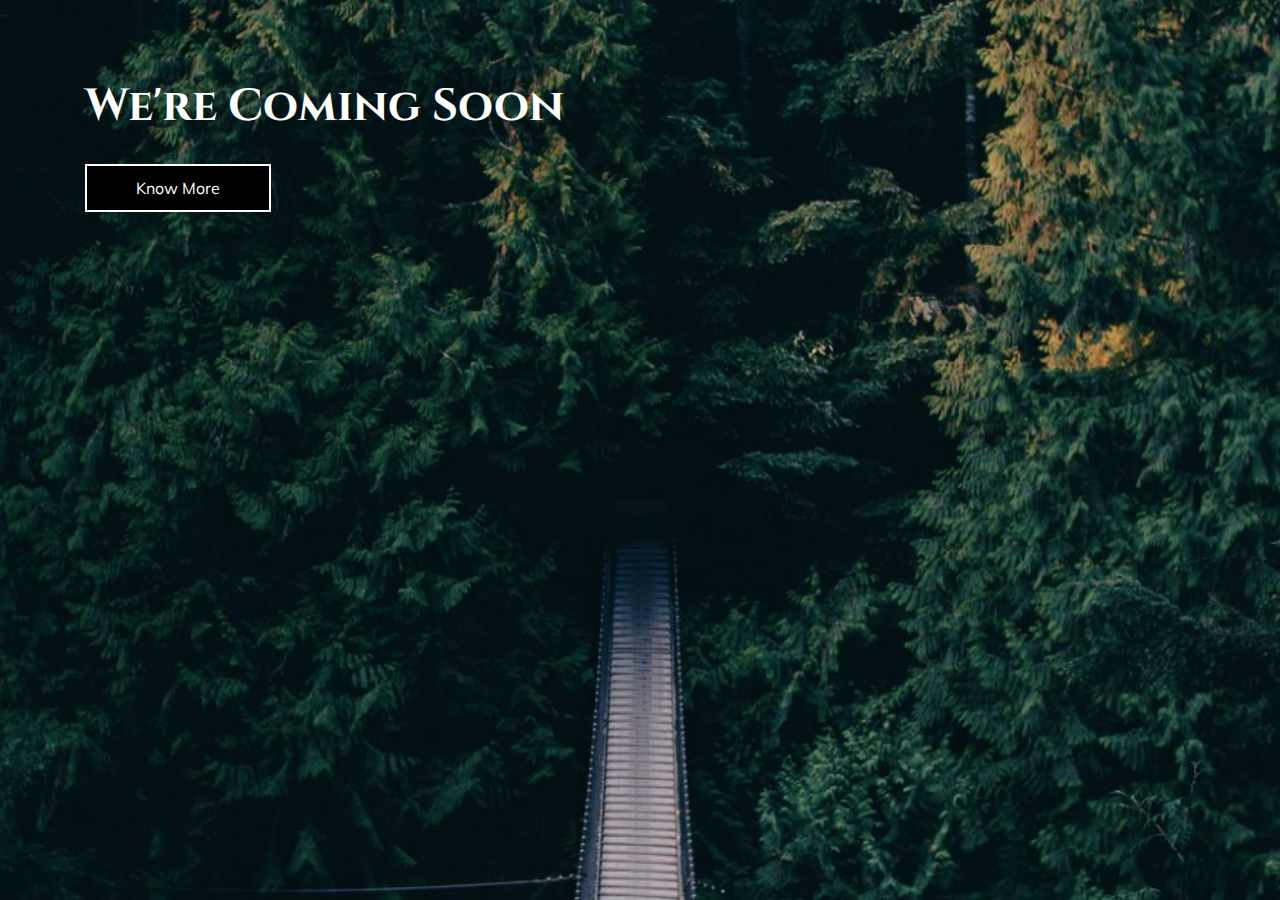
<file: coming-soon.html>
<!DOCTYPE html>
<html lang="en">

<head>

  <title>Unisal | HTML Template</title>

  <meta charset="utf-8">

  <meta name="viewport" content="width=device-width, initial-scale=1">

  <!-- bootstrap-->
  <link rel="stylesheet" href="assets/css/bootstrap.min.css">

  <!--Font awesome-->
  <link rel="stylesheet" href="assets/css/fontawesome.min.css">

 

  <!--main css-->
  <link rel="stylesheet" href="assets/css/style.css">

  <!-- slick slider css-->
  <link rel="stylesheet" href="assets/css/slick.css">

  <!--slick theme css-->
  <link rel="stylesheet" href="assets/css/slick-theme.css">
  
  <link rel="stylesheet" href="assets/css/magnific-popup.css">

  <!-- google fonts-->
  <link href="https://fonts.googleapis.com/css?family=Montserrat:400,600,700,800,900&display=swap" rel="stylesheet">
 

  <!-- google fonts-->
 <link href="https://fonts.googleapis.com/css?family=Hind|Montserrat&display=swap" rel="stylesheet">
 </head>

<body>
  <!--  -->
  <section class="coming-soon bg-img-sn">
    <div class="container">
      <div class="row">
        <div class="col-12">
          <div class=" mt-80">
            <h1 class="text-white">We're Coming Soon</h1>
            <a href="#" class="btn">Know More</a>
          </div>
        </div>
      </div>
    </div>
  </section>
  <!--  -->
<script src="assets/js/jquery-3.5.1.js"></script>

<script src="assets/js/popper.min.js"></script>

<script src="assets/js/bootstrap.min.js"></script>

<script src="https://ajax.googleapis.com/ajax/libs/jquery/3.5.1/jquery.min.js"></script>

<script src="assets/js/slick.min.js"></script>

<script src="assets/js/jquery.magnific-popup.min.js"></script>

<script src="assets/js/jquery.waypoints.min.js"></script>

<script src="assets/js/jquery.counterup.js"></script>

<script src="assets/js/masonry.pkgd.min.js"></script>

<script src="assets/js/smoothScroll.js"></script>
<script src="assets/js/main.js"></script>


</body>
</html>
</file>
<file: assets/css/style.css>
/*=========================
= Table of CSS
  1.General code
    1.1 Typography
    1.2 Space margins and padding
    1.3 background-colors and bg-img
    1.4 forms
    1.5 Buttons
  2.Homepages
    2.1 Navigation
    2.2 Banner Section
    2.3 About Section
    2.4 Services Section
    2.5 Product Sucesss
    2.6 Portfolio Section
    2.7 Achivements Section
    2.8 Testimonial-section
    2.9 Pricing Section
    2.10 Blog Section
    2.11 Contact us Section
    2.12 Footer Section
      2.12.1 footer-bottom
  3.About us
  4.Our Services
  5.Project Gallery
  6.Team Memebers
  7.Pricing
  8.Blog
  9.Blog Details
  10.FAQ
  11.Comming Soon
  12.404
  13.Contact us
  14.Responsiveness
===================================*/
@import url('https://fonts.googleapis.com/css2?family=Cinzel:wght@400;700&display=swap');
@import url('https://fonts.googleapis.com/css2?family=Cinzel:wght@400;700&family=Muli&display=swap');
  @keyframes pulse{
    0%{
      box-shadow: 0 0 0  rgba(64, 62, 62,0.8)
    }
    
     70%{
      box-shadow: 0 0 0 20px rgba(64, 62, 62,0.8)
    }
    100%{
      box-shadow: 0 0 0  rgba(64, 62, 62,0.8)
      
    }

  }
html{
	overflow-x:hidden;
}

body {
  position: relative;
  font-family: 'Cinzel', serif;
  margin: 0px;
  padding: 0px;
  font-size: 14px;
  line-height: 28px;
  overflow-x: hidden;
  font-weight: 400;
  color: #555b62;
  left: 0;
  background-color:#fff;
  transition: 0.3s;
}





.primary-overlay{
	position:relative;
	z-index:1;
}


.primary-overlay:before{
	content:"";
	position: absolute;
	width:100%;
	height:100%;
	top:0;
	z-index:-1;
	left:0;
	background-color:rgba(20,54,108,0.9);
}


/*----------------------
	1.1. Typography
------------------------------*/
h1,
h2,
h3,
h4,
h5,
h6 {
  color: #000;
  margin: 0 auto 20px;
 font-family: 'Cinzel', serif;
  font-weight: 500;
  width: 100%;
  word-break:break-word;
  line-height:1.4;
}

h1 {
  font-size: 45px;
  margin-bottom: 30px;
  font-weight:700;
  line-height:1.2;
}

h2 {
  font-size: 36px;
}

h3 {
  font-size: 36px;
}

h4 {
  font-size: 24px;
}

h5 {
  font-size: 20px;
  font-weight: 500;
}

h6 {
  font-size: 20px;
  margin-bottom:10px;
}

p {
  font-size: 15px;
  line-height: 30px;
  margin-bottom: 15px;
  font-weight: normal;
  word-break:break-word;
 font-family: 'Muli', sans-serif;
 color: #737373;
}

a {
  -webkit-transition: 0.3s;
  transition: 0.3s;
  text-decoration: none;
  font-weight: normal;
  color: #000;
  cursor: pointer;
  font-family: 'Muli', sans-serif;
  word-break:break-word;
}

a:hover,
a:focus {
  text-decoration: none;
  outline: none;
  color: #f7416a;
}


blockquote {
  background: #f4f4f4;
  position: relative;
  padding: 20px;
  line-height: 25px;
  border-left: 5px solid #eee;
}

blockquote p {
  color: #022147;
  font-size: 16px;
  font-weight: normal;
  word-break:break-word;
}

blockquote h6 {
  color: #ff6a48;
  font-weight: 400;
  text-transform: uppercase;
  font-size: 15px;
}

img {
  max-width: 100%;
  width: auto;
  height: auto;
  object-fit: cover;
}

ul,
ol {
  padding: 0;
  margin-bottom:0;
}
ul {
    margin: 0px;
    padding: 0px;
    font-size: 15px;
    font-weight: 500;
    line-height: 26px;
}

li {
  list-style: none;
}


article {
  margin: 0 auto 40px;
}

article h2 a {
  color: #000;
}

select {
    background: #fff4d9 none repeat scroll 0 0;
    border: 1px solid #eeecec;
    color: #555555;
    font-size: 14px;
    height: 38px;
    padding: 0 20px;
    width: 100%;
}

table th, table td {
    border: 1px solid #ccc;
    padding: 15px;
}
table {
    border: 1px solid #ccc;
    padding: 15px;
}


/*----------------------
  1.2. Space And Margins
------------------------------*/
.section-padding{
  padding:80px 0;
}
.no-padding{
  padding: 0;
}
.section-title-center {
  max-width: 540px;
  margin: 0 auto;
  text-align: center;
  padding-bottom: 50px;
  word-break:break-word;
}
.section-title-center p{
  font-size:15px;
}
.pt-5{
  padding-top: 5px;
}
.pt-10{
  padding-top: 10px;
}
.pt-15{
  padding-top: 15px;
}
.pt-20{
  padding-top: 20px;
}
.pt-25{
  padding-top: 25px;
}
.pt-30{
  padding-top: 30px;
}
.pt-35{
  padding-top: 35px;
}
.pt-40{
  padding-top: 40px;
}
.pt-80{
  padding-top: 80px;
}
.mt-5{
  margin-top: 5px;
}
.mt-10{
  margin-top: 10px;
}
.mt-15{
  margin-top: 15px;
}
.mt-20{
  margin-top: 20px;
}
.mt-25{
  margin-top: 25px;
}
.mt-30{
  margin-top: 30px;
}
.mt-35{
  margin-top: 35px;
}
.mt-40{
  margin-top: 40px;
}
.mt-80{
  margin-top: 80px;
}
.mb-5{
  margin-bottom: 5px;
}
.mb-10{
  margin-bottom: 10px;
}
.mb-15{
  margin-bottom: 15px;
}
.mb-20{
  margin-bottom: 20px;
}
.mb-25{
  margin-bottom: 25px;
}
.mb-30{
  margin-bottom: 30px;
}
.mb-35{
  margin-bottom: 35px;
}
.mb-40{
  margin-bottom: 40px;
}
.mb-80{
  margin-bottom: 80px;
}
.pb-5{
  padding-bottom: 5px;
}
.pb-10{
  padding-bottom: 10px;
}
.pb-15{
  padding-bottom: 15px;
}
.pb-20{
  padding-bottom: 20px;
}
.pb-25{
  padding-bottom: 25px;
}
.pb-30{
  padding-bottom: 30px;
}
.pb-35{
  padding-bottom: 35px;
}
.pb-40{
  padding-bottom: 40px;
}
.pb-80{
  padding-bottom: 80px;
}
.ml-5{
  margin-left: 5px;
}
.ml-10{
  margin-left: 10px;
}
.ml-15{
  margin-left: 15px;
}
.ml-20{
  margin-left: 20px;
}
.ml-25{
  margin-left: 25px;
}
.ml-30{
  margin-left: 30px;
}
.mr-5{
  margin-right: 5px;
}
.mr-10{
  margin-right: 10px;
}
.mr-15{
  margin-right: 15px;
}
.mr-20{
  margin-right: 20px;
}
.mr-25{
  margin-right: 25px;
}
.mr-30{
  margin-right: 30px;
}
.mt-60{
  margin-top: 60px;
} 
.mb-60{
  margin-bottom: 60px;
}
.fw-600{
  font-weight: 600;
}
.pt-80 {
  padding-top: 80px;
}
.pb-80{
  padding-bottom: 80px;
} 
.hr-line-1{
  height: 4px;
  width: 45px;
  background-color: #000;
  border-radius: 0;
  text-align: center;
  margin: 0 auto;
}

/*----------------------
    1.3 background-colors and bg-img
------------------------------*/
.primary-color{
  color: #000;
}
.secondary-color{
  color: #f7416a;
}

.primary-bg{
    background-color:#555b62;
}
.position-relative{
  position: relative;
}
/*----------------------
    1.3 Forms
------------------------------*/
/*----------------------
    1.4 Buttons
------------------------------*/
.btn:focus{
  cursor:pointer;
  outline:none;
  border: none;
}
.btn:active,
.btn:focus { 
    -moz-outline-style: none; 
    outline-style: none;
    outline:none;
    box-shadow: none;
}
.btn{
  color: #fff;
  background-color: transparent;
  min-width: 186px;
  padding:10px 30px;
  transition:.8s ;
  -webkit-transition:.3s;
  position: relative;
  z-index: 1;
  overflow: hidden;
  text-align: center;
   background-color: #000;
  border: 2px solid #fff;
  border-radius: 0;
}
.btn-x{
  color: #fff;
  min-width: 186px;
  background-color: transparent;
  padding:10px 30px;
  transition:.8s ;
  -webkit-transition:.3s;
  position: relative;
  z-index: 1;
  overflow: hidden;
  text-align: center;
   background-color: #f7416a;
  border: 2px solid #fff;
  border-radius: 0;
}

.btn:before{
  content: '';
  position: absolute;
  top: 0;
  left: 0;
  width: 100%;
  height:100%;
  background-color: #f7416a;
  transition:.8s ;
  z-index: -1;
  overflow: hidden;
  transform-origin: 0 0;
   transform: scaleY(0);
}

.btn-x:before{
  content: '';
  position: absolute;
  top: 0;
  left: 0;
  width: 100%;
  height:100%;
  background-color: #f22251;
  transition:.8s ;
  z-index: -1;
  overflow: hidden;
  transform-origin: 0 0;
   transform: scaleY(0);
}

.btn:hover:before{
  transform: scaleY(1);
}
.btn:hover{
  color: #fff;
}
.btn-x:hover:before{
  transform: scaleY(1);
}
.btn-x:hover{
  color: #fff;
}
/*----------------------
  . Slick Slider
------------------------------*/
.slick-slider .slick-arrow{
  width: 40px;
  height: 40px;
  background-color: #000;
  
  transition: 0.8s;
}
.slick-slider .slick-prev:before {
    font-size: 20px;
    margin: 0;
    content: "\f104";
    font-family: 'Font Awesome 5 Free';
    font-weight: 900;
    color: #fff;
}
.slick-slider .slick-next:before {
   font-size: 20px;
    margin: 0;
    content: "\f105";
    font-family: 'Font Awesome 5 Free';
    font-weight: 900;
    color: #fff;
}
.slick-slider .slick-prev:hover, .slick-slider .slick-prev:focus, .slick-slider .slick-next:hover, .slick-slider .slick-next:focus {
    color: #fff;
    outline: none;
    background: #000;
}
/*----------------------
  2. Homepage
------------------------------*/

/*----------------------
  2.1 navigation
------------------------------*/
 .navigation-wrap{
  position: fixed;
  top: 0;
  width: 100%;
  left: 0;
  right: 0;
  background-color: transparent;
  padding: 10px 0;
  transition: all 0.3s ease-out;
  opacity: 1;
  z-index: 999;
 }
 .p-0{
  padding: 0;
 }
 .navbar-dark .dropdown-item {
    border-bottom: 1px solid rgba(0,0,0,0.1);
    font-size: 14px;
    padding: 10px;
   
  }
  .navbar-dark .navbar-nav .nav-link {
    color: #fff;
    font-weight: 400;
    letter-spacing: .5px;
    padding: 20px;
    position: relative;
    transition: all 200ms linear;
    margin:0 20px;
  }
   .navbar-dark .dropdown-menu {
    padding: 0;
    border-radius: 0;
    border: 0;
    margin-top: 0px;
    box-shadow: 0 0 12px rgba(0,0,0,0.1);
  }
  .navbar-dark .dropdown-item {
    border-bottom: 1px solid rgba(0,0,0,0.1);
    font-size: 14px;
    padding: 10px;
  }
  .navbar-dark ul li:hover{
  display: block;
  visibility: visible;
  }
  .navbar-dark .dropdown-item:hover {
    color: #f7416a;
    background-color: transparent;
   }
   .navbar-dark .navbar-nav .nav-link:focus, .navbar-dark .navbar-nav .nav-link:hover {
    color: #f7416a;
  }
  
  .nav-item {
    position: relative;
    transition: all 200ms linear;
  }
  .nav-item:hover .dropdown-menu
  {
    display: block;
  }
  .start-header.scroll-on {
    box-shadow: 0 2px 5px 0 rgba(0, 0, 0, 0.2);
    background-color: #fcb64d;
    padding: 0;
    -webkit-transition: all 0.3s ease-out;
    transition: all 0.3s ease-out;
  }
  .navbar{
    padding: 0;
  }
  .start-header .logo a {
    width: 150px;

  }
  .navbar-dark .navbar-toggler-icon {
    width: 24px;
    height: 17px;
    background-image: none;
    position: relative;
    border-bottom: 2px solid #f7416a;
    transition: all 300ms linear;
  }
  .navbar-dark .navbar-toggler-icon:after, .navbar-dark .navbar-toggler-icon:before {
    width: 24px;
    position: absolute;
    height: 2px;
    background-color: #f7416a;
    top: 0;
    left: 0;
    content: '';
    z-index: 2;
    transition: all 300ms linear;
  }
  .navbar-dark .navbar-toggler-icon:after {
    top: 8px;
}

.navbar-dark .navbar-toggler-icon:after, .navbar-dark .navbar-toggler-icon:before {
    width: 24px;
    position: absolute;
    height: 2px;
    background-color: #f7416a;
    top: 0;
    left: 0;
    content: '';
    z-index: 2;
    transition: all 300ms linear;
  }
  .navbar-toggler[aria-expanded="true"] .navbar-toggler-icon:after {
    transform: rotate(45deg);
  }
  .navbar-toggler[aria-expanded="true"] .navbar-toggler-icon:before {
    transform: translateY(8px) rotate(-45deg);
  }
  .navbar-dark .navbar-toggler-icon:after {
    top: 8px;

  } 
  .navbar-toggler[aria-expanded="true"] .navbar-toggler-icon {
    border-color: transparent;
  }
  .navbar-toggler {
    float: right;
    border: none;
    padding: 0;
   }
  .navbar-toggler:active, .navbar-toggler:focus {
    outline: none;
   }
/*----------------------
  2.2 Bannner
------------------------------*/
.bg-banner{
  background-image: url("../img/banner/1.jpg");
  position: relative;
  background-size: cover;
  background-repeat: no-repeat;
  background-position: center;
}
.banner-text-center{
  margin: 0 auto;
  text-align: center;
  max-width: 650px;
}
.overlay{
  position: absolute;
  top: 0;
  left: 0;
  right: 0;
  width: 100%;
  height: 100%;
  opacity: 0.5;
  background-color: rgba(0,0,0,0.8);
 
}
.pt-200{
  padding-top: 200px;
}
.pb-160{
  padding-bottom: 160px;
}
.white{
  color: #fff;
}
.banner .bnr-btn button{
  border: none;
  margin-top: 30px;
}

.banner .slick-prev{
left: 0px;
} 
.banner .slick-next{
  right: 0;
}
.banner.slick-slider .slick-arrow {
    background-color: #000;
    transition: 0.8s;
}
.banner.slick-slider  .slick-next {
    position: absolute;
    content: "";
    top: 50%;
    transform: translateY(-50%);
    width: 56px;
    height: 75px;
    color: #fff;
    right: 0;
    z-index: 1;
}

.banner.slick-slider .slick-prev{
  position: absolute;
  content: "";
    top: 50%;
    transform: translateY(-50%);
    width: 56px;
    height: 75px;
    color: #fff;
    left: 0;
    z-index: 1;
}
.banner.slick-slider .slick-dots{
  bottom: 25px;
  color: #fff;
}
.banner.slick-slider .slick-dots li.slick-active button:before{
  color: #f7416a;
}
.banner.slick-slider .slick-dots li button:before{
  color: #fff;
}

/*----------------------////////
  2.3  About Section
------------------------------*/
.about .about-title h2{
      font-size: 45px;
    font-weight: 400;
    line-height: 65px;
    text-align: left;
    text-transform: uppercase;
    color: #000;
}
 .hr-line{
  height: 4px;
  width: 45px;
  background-color: #000;
  border-radius: 50px;
}
 .hr-line.line-pos{
  text-align: left; 
}
.about .about-btn{
  text-align: left;
  margin-top: 30px;
}
.about .about-link img{
  width: 100%;
}
.middle{
  position: absolute;
  top: 50%;
  left: 50%;
  -webkit-transform: translate(-50%, -50%);
    -moz-transform: translate(-50%, -50%);
    -ms-transform: translate(-50%, -50%);
    -o-transform: translate(-50%, -50%);
    transform: translate(-50%, -50%);
}
.circle a i{
  line-height: 70px;
  color: #fff;
}
.circle{
    width: 75px;
    height: 75px;
    text-align: center;
    border-radius: 50%;
    background-color: #000;
}
.blob{
  box-shadow: 0 0 0 0 rgba(0, 0, 0, 0.5);
  animation: pulse 2s infinite;
}

/*----------------------
  2.4  Service Section
------------------------------*/
.service-box{
  padding: 30px 20px;
  border:1px solid #000;
}
.service-icon img{
  text-align: center;
  margin: 0 auto;
  margin-top: 20px;
}
.service-cont{
  margin-top: 20px;
  margin-bottom: 15px;
  text-align: center;
}
.service-cont h5{
 color: #000;

}
.service-btn{
  padding-bottom: 10px;
  text-align: center;
  margin: 0 auto;
}

/*----------------------
  2.5  portfolio
------------------------------*/
.portfolio-1 {
  max-width: 1200px;
  margin: 0 auto;
  width: 100%;
}
.portfolio-1 .grid-item{
  padding:5px;
}
.grid-item img{
  width: 100%;
}
.plus-btn{
  position: absolute;
  width: 50px;
  height: 50px;
  top: 50%;
  left: 50%;
  transform: translate(-50%, -50%);
  -webkit-transform: translate(-50%, -50%);
  color: #fff;
  line-height: 50px;
  font-size: 29px;
  z-index: 5;
}
.plus-btn:after{
  content: "+";
  font-size: 3em;  
  opacity: 0;
  visibility: hidden;
  transition: 0.8s;
}
.port-work{
  position: relative;
  display: block;
}
.grid-item:hover .plus-btn:after{
  visibility: visible;
  opacity: 1;
  transition: 0.8s;
}
/*----------------------
  2.6 numbers
------------------------------*/
.numbers{
  background-image: url(../img/cta.jpg);
  position: relative;
  background-size: cover;
  background-repeat: no-repeat;
  background-position: center;
  background-attachment: fixed;
}
.numbers .each-box{
  padding: 30px;
  position: relative;
  box-sizing: border-box;
  text-align: center;
  background-color: rgba(250, 245, 245,0.4);
}
.numbers .box-line p{
  color: #fff;
  margin-top: 10px;
  font-size: 18px;
}
.numbers .box-line h5 {
  color: #fff;
  font-size: 24px;
  margin-bottom: 10px;
}

.numbers .each-box:before{
  top: 0;
  left: 0;
  border-left: 1px solid #545b5b;
  border-top: 1px solid #545b5b;
}
.numbers .each-box:before{
  position: absolute;
  content: "";
  width: 30px;
  height: 30px;
}
.numbers .each-box:hover:before{
  width: 100%;
  height: 100%;
  transition: 0.8s;
}
.numbers .each-box:after{
  bottom: 0;
  right: 0;
  border-bottom: 1px solid #545b5b;
  border-right: 1px solid #545b5b;
}
.numbers .each-box:after{
  position: absolute;
  content: "";
  width: 30px;
  height: 30px;
}
.numbers .each-box:hover:after{
  width: 100%;
  height: 100%;
  transition: 0.8s;
}
.hr-line-2{
  height: 2px;
  width: 35px;
  background-color: #545b5b;
  border-radius: 0;
  text-align: center;
  margin: 0 auto;
  opacity: 0.8;
}
/*----------------------
  2.7 expertise
------------------------------*/
.team .team-img{
  position: relative;
    overflow: hidden;
}
.team .team-img img{
  width: 100%;
}
.team .team-info{
  padding: 20px 15px;
  background-color: #eee;
  text-align: center;
}
.team .team-info h4{
  margin-bottom: 0;
}
.team .team-info p{
  margin-bottom: 0;
}
.team-img ul {
  position: absolute;
  top: 50%;
  transform: translateY(-50%);
  left:15px;

}
.team-img ul li {
  position: relative;
  margin-bottom: 10px;
  left: -70px; 
  visibility: hidden;
  opacity: 0;
  transition: 0.8s;
}
.each-team:hover .team-img ul li{
  left:15px;
  opacity: 1;
  visibility: visible;
  transition: 0.8s;
}
.team-img ul li a {
    position: relative;
    width: 38px;
    height: 38px;
    text-align: center;
    font-size: 14px;
    background-color: #eee;
    display: inline-block;
    line-height: 38px;
}
.team-img:hover img{
  transform: scale(1.1);
  transition: 0.3s;
}
/*----------------------
  2.7 cta
------------------------------*/
.cta-1{
  background-color: #000;
}
.cta-1 .cta-content{
  text-align: center;
  position: relative;
}
.cta-1 .cta-content .cta-symbol img{
  padding: 20px;
  text-align: center;
  background-color: #eee;
  border-radius: 50%;
  display: inline-block;
}
.cta-info h5{
  margin-bottom: 0;
  color: #fff;
}
/*----------------------
  2.8 Pricing
------------------------------*/
.price .price-head{
  padding: 35px;
  background-color: #f7416a;
  text-align: center;
}
.price .price-head .price-head-cont h5{
  color: #fff;
  margin-bottom: 10px;
  margin-top: 20px;
}
.price .price-head .price-head-cont p{
  color: #fff;
}
.price .price-info{
  padding: 35px;
  background-color: #6e5b5b;
  text-align: center;
}
.price .price-info .price-num{
  position: relative;
  text-align: center;
  z-index: 1;
  margin-top: 20px
  margin-bottom:20px;
  padding-top: 20px;
}
.price .price-info .price-num h4{
  z-index: 1;
  text-align: center;
  font-weight: 500px;

}

.price .price-info p{
  color: #fff;
  margin-bottom: 20px;
}
.price .btn.btn-price{
  border:none;
  margin-top: 20px;
  margin-bottom: 20px;
}
/*-----similar class and differen color*/
.price .price-head-x{
  padding: 35px;
  background-color: #333030;
  text-align: center;
}
.price .price-head-x .price-head-cont-x h5{
  color: #fff;
  margin-bottom: 10px;
  margin-top: 20px;
}
.price .price-head-x .price-head-cont-x p{
  color: #fff;
}
.price .price-info-x{
  padding: 35px;
  background-color: #262323;
  text-align: center;
}
.price .price-info-x .price-num-x{
  position: relative;
  text-align: center;
  z-index: 1;
  margin-top: 20px
  margin-bottom:20px;
  padding-top: 20px;
}
.price .price-info-x .price-num-x h4{
  z-index: 1;
  text-align: center;
  font-weight: 500px;
  color: #f7416a;

}

.price .price-info-x p{
  color: #fff;
  margin-bottom: 20px;
}
.price .btn.btn-x.btn-price{
  border:none;
  margin-top: 20px;
  margin-bottom: 20px;
}
/*----------------------
      Blog
----------------------------*/
.blog .blog-lower-cont{
  padding: 30px;
}
.blog .blog-wrapper{
    margin-bottom: 40px;
    background: #ffffff;
    position: relative;
    z-index: 1;
    overflow: hidden;
    box-shadow: 0 0 11px rgba(33, 33, 33, .2);
}
.blog .blog-meta{
    width: 80px;
    height: 80px;
    padding: 15px 10px;
    position: absolute;
    background: #f7416a;
    right: 0;
    color: #fff;
    text-align: center;
}
.blog .blog-meta span{
    display: block;
}
.blog .blog-meta span.date{
  font-size: 26px;
}
.blog .link-wrap{
  text-align: center;
}
/*------------------- contact us*/
.contact .info-block{
    position: relative;
    text-align: center;
    width: 100%;
    display: block;
    margin: 0 0 15px;
    background-color: #fcfcfc;
    padding: 20px 10px;
    border: 1px solid #e5e5e5;
    overflow: hidden;
    -webkit-transition: all .8s ease-in-out;
    -moz-transition: all .8s ease-in-out;
    -o-transition: all .8s ease-in-out;
    -ms-transition: all .8s ease-in-out;
    transition: all .8s ease-in-out;
}
.contact .info-block:hover{
  box-shadow: 0 0 10px rgba(33, 33, 33, .2);
}
.contact .info-block .icon i{
  color:#f7416a;
  margin-bottom: 20px;
  font-size: 26px;
}
.contact .form-holder .form-control{
    padding: 30px 15px;
    margin-bottom: 20px;
    border-radius: 0;
    border:1px solid #e5e5e5;
    box-shadow: none;
}
/*------------------404----------*/
.error-content{
  text-align: center;
  max-width: 540px;
  margin-top: 180px;
  margin: 0 auto;
}
/*----------------coming soon----------*/
.bg-img-sn{
  background-image: url(../img/coming-soon.jpg);
  height: 100vh;
  background-position: center;
  background-size: cover;
  position: relative;
  color: white;
}
/*----------------------
  2.9 footer
------------------------------*/
.footer{
  background-color: #000;
  opacity: 0.8
}
.footer .footer-info p{
  margin-top: 20px;
  margin-bottom: 20px;
}
.footer .social-icons li{
  display: inline-block;
  margin-right: 20px;
}
.footer .social-icons li:last-child{
  margin-right: 0;
}
.footer .social-icons li a {
    position: relative;
    width: 38px;
    height: 38px;
    text-align: center;
    font-size: 14px;
    background-color: #eee;
    display: inline-block;
    line-height: 38px;
}
.footer h5{
  color: #fff;
}
.footer .timing li{
  margin-bottom: 8px;
  color:#fff;
}
.footer .timing li span:before{
  margin-left: 10px;
}
.footer .timing li span:before{
  content: "-->";
  position:relative;
  margin-left: 5px;
  margin-right: 5px;
  width: 20px;
  height: 20px;
  line-height: 20px;
  color: #eeecec;

}
.footer .useful-links li{
  margin-bottom: 10px;
}
.footer .useful-links li a{
  color: #fff;
}
.footer .useful-links li a:hover{
  color: #f7416a;
}
.footer .contact-us ul li{
 color: #fff;
 margin-bottom: 10px;
}
.footer .contact-us ul li a{
  color: #fff;
}
.footer .contact-us ul li i{
  margin-right: 10px;
  font-size: 22px;

}
/*inner banner*/
.un-inner-bnr{
  background-image: url('../img/banner/2.jpg');
  background-repeat: no-repeat;
  background-position: center;
  background-size: cover;
  opacity:0.7;
  background-color: ;
 
}
.inner-bnr{
   min-height: 375px;
}
.inner-bnr-nav li {
    display: inline-block;
    font-size: 14px;
    font-weight: normal;
    position: relative;
    padding-right: 10px;
    margin-right: 10px;
}
.inner-bnr-nav li a{
  color: #fff;
}
.inner-bnr-nav li a:hover{
  color: #f7416a;
}

.inner-bnr-nav li:last-child {
    margin: 0;
    padding: 0;
}

.inner-bnr-nav li:after {
    position: absolute;
    content: '/';
    margin-left: 9px;
    top: 4%;
    right: -5px;
}

.inner-bnr-nav li:last-child:after {
    display: none;
}
.inner-bnr .inner-bnr-overlay{
  position: absolute;
  top: 0;
  left: 0;
  right: 0;
  width: 100%;
  height: 100%;
  z-index: 1;
  opacity: 0.9;
  background-color: rgba(0,0,0,0.1);
 
}
.pt-180{
  padding-top: 180px;
}
.z-1{
  z-index: 1;
}
/*-------------media query------------*/
/*portfolio*/
@media (max-width: 1200px){
  .portfolio-1 .grid-sizer {
    width: calc(100% / 3);
  }
  .navbar-dark .navbar-nav .nav-link{
    padding: 10px;
    margin : 0 20px;
  }
  .footer .social-icons li{
    margin-right: 10px;
  }
}
@media (max-width: 991px){
  .about .about-info{
    margin-top: 30px;
  }
  .portfolio-1 .grid-sizer {
    width: calc(100% / 3);
  }
  .navbar-dark .navbar-nav .nav-link{
    padding: 5px;
    margin : 0 5px;
  }
  .footer .timing{
    margin-top: 30px;
  }
  .footer .useful-links{
    margin-top: 30px;
  }
  .footer .contact-us{
    margin-top: 30px;
  }
  .footer .footer-info{
    margin-top: 30px;
  }
  .team .each-team{
    margin-top: 30px;
  }
  .price .price-content{
    margin-top: 30px;
  }

}
@media (max-width: 768px){
  .portfolio-1 .grid-sizer {
   width: calc(100% / 1);
  }
  .banner.slick-slider .slick-next{
    display: none;
  }
 /* .navbar-collapse{
    height: 90vh;
    overflow: scroll;
  }*/
  .banner.slick-slider .slick-prev{
    display: none !important;
  }
  .banner.slick-slider .slick-next{
    display: none !important;
  }
  .banner .bnr-btn .btn{
    margin-right: 0;
  }
  .service .slick-slider .slick-arrow{
    display: none !important;
  }
  .numbers .each-box{
    margin-top: 30px;
  }
  .price .col-sm-p{
    padding-left: 15px;
    padding-right: 15px;
  }
  .cta-1 .cta-content{
    margin-top: 30px;
  }
}
</file>
